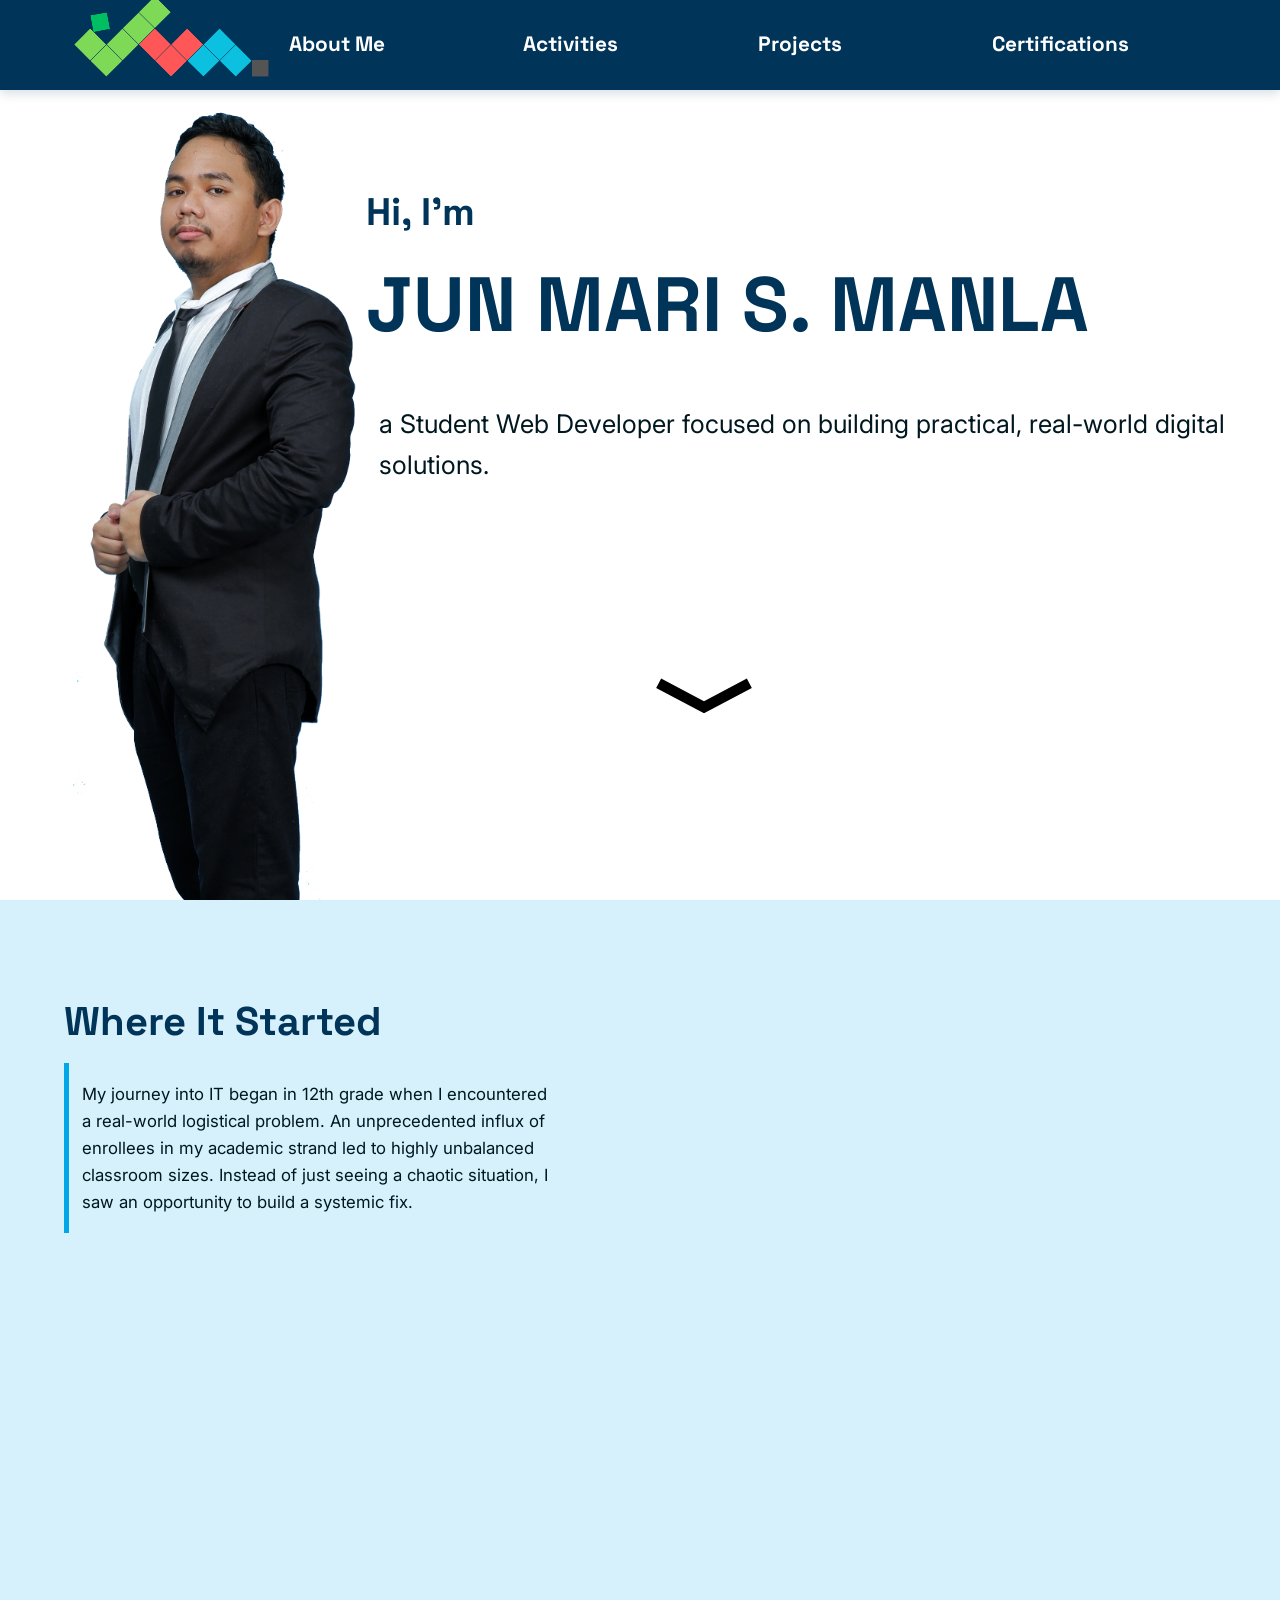
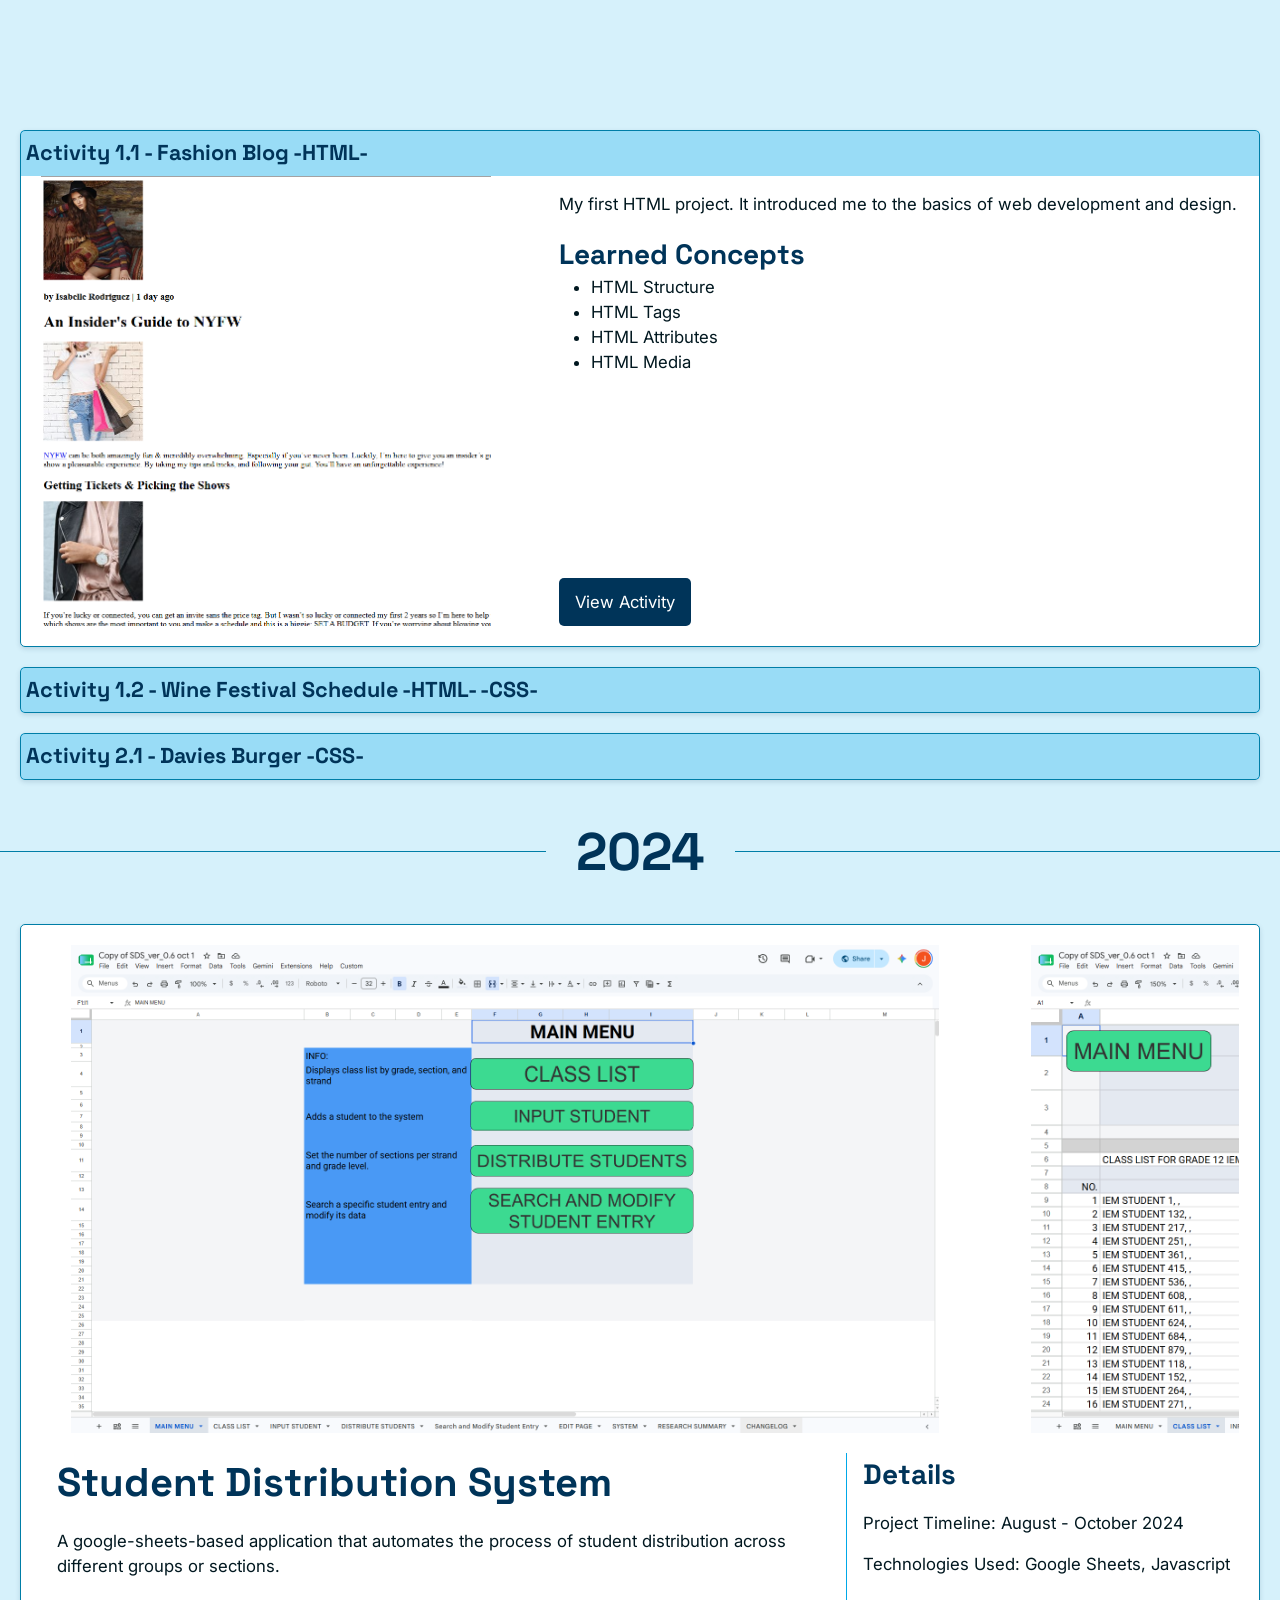
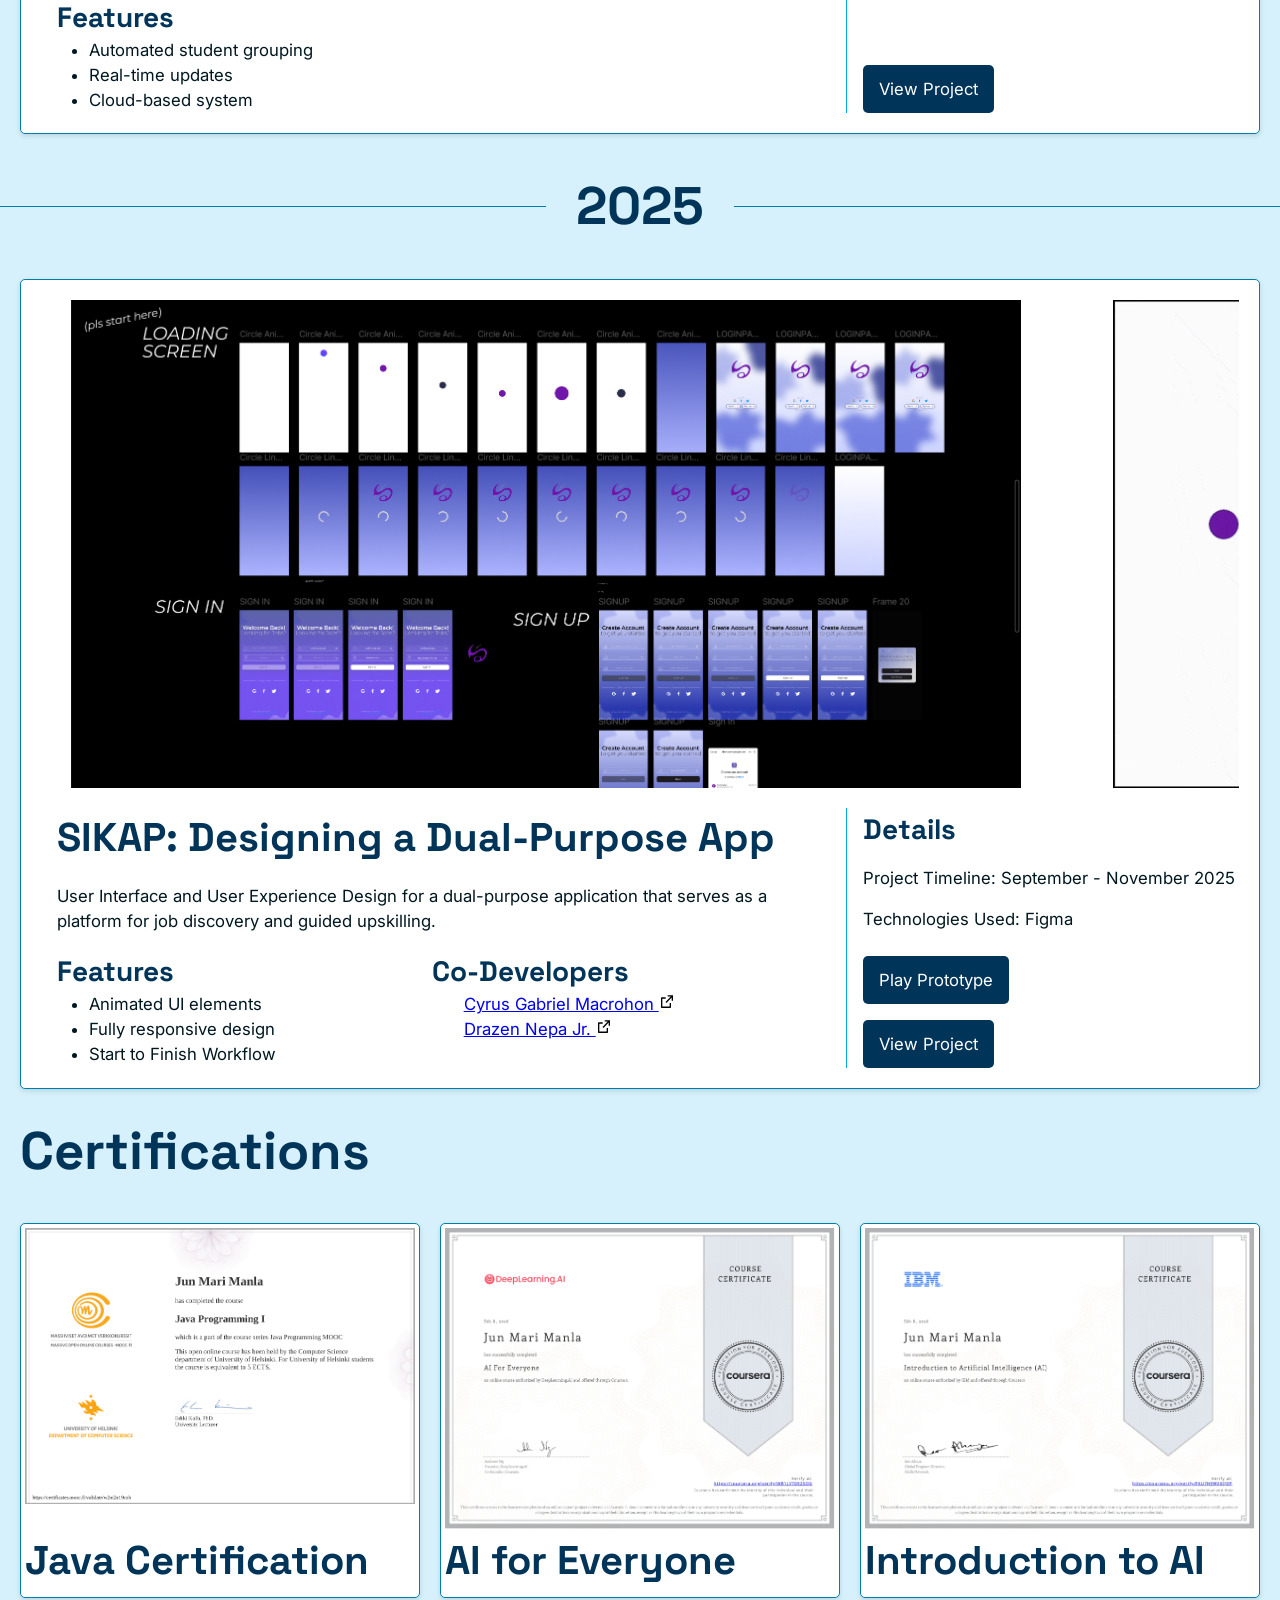
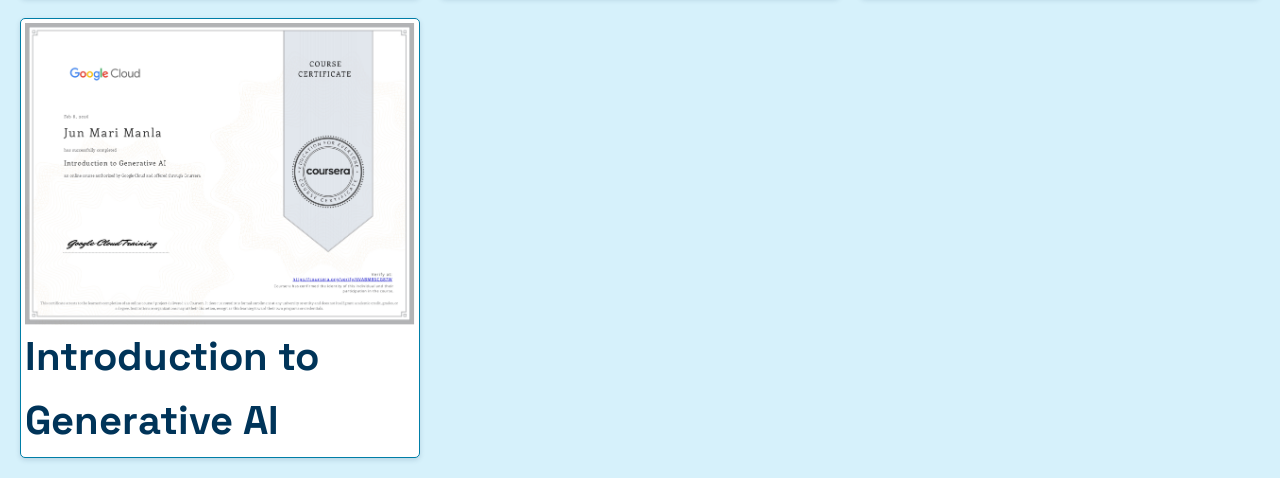
<file: index.html>
<!doctype html>
<html lang="en">
    <head>
        <meta charset="UTF-8" />
        <meta name="viewport" content="width=device-width, initial-scale=1.0" />
        <title>Portfolio</title>
        <link rel="preconnect" href="https://fonts.googleapis.com" />
        <link rel="preconnect" href="https://fonts.gstatic.com" crossorigin />
        <link
            href="https://fonts.googleapis.com/css2?family=Inter:wght@400;500;600&family=Space+Grotesk:wght@600;700&display=swap"
            rel="stylesheet"
        />
        <link rel="stylesheet" href="styles.css" />
        <script src="script.js" defer></script>
    </head>

    <body>
        <header>
            <a href="#landing-page" class="header-home"
                ><img src="./Assets/web-logo.svg" alt="Web Logo"
            /></a>
            <nav class="header-links" id="header-links">
                <a href="#about-me"><h3>About Me</h3></a>
                <a href="#act-container"><h3>Activities</h3></a>
                <a href="#projects"><h3>Projects</h3></a>
                <a href="#certifications"><h3>Certifications</h3></a>
            </nav>
            <button
                class="menu-toggle"
                type="button"
                aria-expanded="false"
                aria-controls="header-links"
                aria-label="Open navigation menu"
            >
                <img src="./Assets/menu-line.svg" alt="Menu" />
            </button>
        </header>

        <section id="landing-page">
            <img src="./Assets/me.png" alt="author image" />
            <div class="introduction">
                <h2 class="big">Hi, I'm</h2>
                <h1 class="huge">JUN MARI S. MANLA</h1>
                <p class="medium">
                    a Student Web Developer focused on building practical,
                    real-world digital solutions.
                </p>
                <a href="#about-me" class="down-arrow"
                    ><img
                        src="./Assets/arrow-down-wide-line.svg"
                        alt="Down Arrow"
                /></a>
            </div>
        </section>

        <section id="about-me">
            <div class="carousel no-scrollbar text-carousel">
                <ol class="carousel-media" role="list">
                    <li class="carousel-item flex-column">
                        <h2>Where It Started</h2>
                        <p>
                            My journey into IT began in 12th grade when I
                            encountered a real-world logistical problem. An
                            unprecedented influx of enrollees in my academic
                            strand led to highly unbalanced classroom sizes.
                            Instead of just seeing a chaotic situation, I saw an
                            opportunity to build a systemic fix.
                        </p>
                    </li>
                    <li class="carousel-item flex-column">
                        <h2>The First Solution</h2>
                        <p>
                            I developed an automated Google Sheets system to
                            evenly distribute students and pitched the solution
                            to my adviser. This initiative evolved into my very
                            first technical project: the "Student Distribution
                            System." <br />
                            <br />
                            ​Building this tool was a major turning point.It
                            made me realize my passion for using technology to
                            solve real-world problems.
                        </p>
                    </li>
                    <li class="carousel-item flex-column">
                        <h2>Looking Ahead</h2>
                        <p>
                            Moving forward, my goal is to integrate the latest
                            technologies to build intuitive, user-centered
                            solutions—creating digital applications that people
                            genuinely want to use every day.
                        </p>
                    </li>
                </ol>
            </div>
            
        </section>

        <section id="act-container">
            <div class="accordion">
                <div class="accordion-item">
                    <input type="radio" name="act" id="item1" checked />
                    <label for="item1" class="accordion-header"
                        ><h4>
                            Activity 1.1 - Fashion Blog -HTML-
                        </h4></label
                    >
                    <div class="activity">
                        <img
                            src="./Assets/fashionblog.png"
                            alt="Fashion Blog Activity"
                        />
                        <div class="activity-details">
                            <p>
                                My first HTML project. It introduced me to the
                                basics of web development and design.
                            </p>
                            <h3>Learned Concepts</h3>
                            <ul>
                                <li>HTML Structure</li>
                                <li>HTML Tags</li>
                                <li>HTML Attributes</li>
                                <li>HTML Media</li>
                            </ul>
                            <a
                                href="https://june-05.github.io/Activities/Fashion/"
                                target="_blank"
                                rel="noopener noreferrer"
                            >
                                <button><p>View Activity</p></button>
                            </a>
                        </div>
                    </div>
                </div>
            </div>

            <div class="accordion">
                <div class="accordion-item">
                    <input type="radio" name="act" id="item2" />
                    <label for="item2" class="accordion-header"
                        ><h4>
                            Activity 1.2 - Wine Festival Schedule -HTML-
                            -CSS-
                        </h4></label
                    >
                    <div class="activity">
                        <img
                            src="./Assets/WineFestival.png"
                            alt="Wine Festival Schedule Activity"
                        />
                        <div class="activity-details">
                            <p>
                                I learned how to create tables using HTML. I
                                also started to experiment with colors and fonts
                                in CSS.
                            </p>
                            <h3>Learned Concepts</h3>
                            <ul>
                                <li>HTML Tables</li>
                                <li>Spanning Columns and Rows</li>
                                <li>Table Head and Footer</li>
                                <li>CSS Styling</li>
                            </ul>
                            <a
                                href="https://june-05.github.io/Activities/Wine/"
                                target="_blank"
                                rel="noopener noreferrer"
                            >
                                <button><p>View Activity</p></button>
                            </a>
                        </div>
                    </div>
                </div>
            </div>

            <div class="accordion">
                <div class="accordion-item">
                    <input type="radio" name="act" id="item3" />
                    <label for="item3" class="accordion-header"
                        ><h4>
                            Activity 2.1 - Davies Burger -CSS-
                        </h4></label
                    >
                    <div class="activity">
                        <img
                            src="./Assets/Burger.png"
                            alt="Davies Burger Activity"
                        />
                        <div class="activity-details">
                            <p>
                                This focuses on CSS styling, including layout,
                                colors, and pseudoclasses like :hover. I learned
                                how to create a visually appealing web page.
                            </p>
                            <h3>Learned Concepts</h3>
                            <ul>
                                <li>CSS Syntax</li>
                                <li>CSS Box Model</li>
                                <li>CSS Display and Positioning</li>
                                <li>CSS Fonts</li>
                            </ul>
                            <a
                                href="https://june-05.github.io/Activities/Burger/"
                                target="_blank"
                                rel="noopener noreferrer"
                            >
                                <button><p>View Activity</p></button>
                            </a>
                        </div>
                    </div>
                </div>
            </div>
        </section>

        <section id="projects">
            <div id="proj-container">
                <fieldset class="year-divider">
                    <legend><h1>2024</h1></legend>
                </fieldset>

                <div class="project">
                    <!-- Carousel Tutorial https://www.aleksandrhovhannisyan.com/blog/image-carousel-tutorial/ -->
                    <div class="carousel no-scrollbar">
                        <ol class="carousel-media" role="list">
                            <li class="carousel-item">
                                <img
                                    src="./Assets/SDS_1.png"
                                    alt="Slide 1"
                                    class="carousel-image"
                                    loading="lazy"
                                    decoding="async"
                                />
                            </li>
                            <li class="carousel-item">
                                <img
                                    src="./Assets/SDS_2.png"
                                    alt="Slide 2"
                                    class="carousel-image"
                                    loading="lazy"
                                    decoding="async"
                                />
                            </li>
                            <li class="carousel-item">
                                <img
                                    src="./Assets/SDS_3.png"
                                    alt="Slide 3"
                                    class="carousel-image"
                                    loading="lazy"
                                    decoding="async"
                                />
                            </li>
                            <li class="carousel-item">
                                <img
                                    src="./Assets/SDS_4.png"
                                    alt="Slide 4"
                                    class="carousel-image"
                                    loading="lazy"
                                    decoding="async"
                                />
                            </li>
                            <li class="carousel-item">
                                <img
                                    src="./Assets/SDS_5.png"
                                    alt="Slide 5"
                                    class="carousel-image"
                                    loading="lazy"
                                    decoding="async"
                                />
                            </li>
                        </ol>
                    </div>
                    <div class="project-desc">
                        <h2>Student Distribution System</h2>
                        <p>
                            A google-sheets-based application that automates the
                            process of student distribution across different
                            groups or sections.
                        </p>
                        <h3>Features</h3>
                        <ul>
                            <li>Automated student grouping</li>
                            <li>Real-time updates</li>
                            <li>Cloud-based system</li>
                        </ul>
                    </div>
                    <div class="project-details">
                        <h3>Details</h3>
                        <p>Project Timeline: August - October 2024</p>
                        <p>Technologies Used: Google Sheets, Javascript</p>
                        <a
                            href="https://docs.google.com/spreadsheets/d/1LIIwSqbAruyI_gJvOYWBhGeZ61KDzXT1re8E7DlrZr8/edit?usp=sharing"
                            target="_blank"
                            rel="noopener noreferrer"
                        >
                            <button><p>View Project</p></button>
                        </a>
                    </div>
                </div>

                <fieldset class="year-divider">
                    <legend><h1>2025</h1></legend>
                </fieldset>

                <div class="project">
                    <!-- Carousel Tutorial https://www.aleksandrhovhannisyan.com/blog/image-carousel-tutorial/ -->
                    <div class="carousel no-scrollbar">
                        <ol class="carousel-media" role="list">
                            <li class="carousel-item">
                                <img
                                    src="./Assets/sikap1.png"
                                    alt="Slide 1"
                                    class="carousel-image"
                                    loading="lazy"
                                    decoding="async"
                                    class="fullscreen-img"
                                    onclick="toggleFullscreen(this)"
                                />
                            </li>
                            <li class="carousel-item">
                                <img
                                    src="./Assets/sikap_gif1.gif"
                                    alt="Slide 2"
                                    class="carousel-image"
                                    loading="lazy"
                                    decoding="async"
                                />
                            </li>
                            <li class="carousel-item">
                                <img
                                    src="./Assets/sikap2.png"
                                    alt="Slide 3"
                                    class="carousel-image"
                                    loading="lazy"
                                    decoding="async"
                                />
                            </li>
                            <li class="carousel-item">
                                <img
                                    src="./Assets/sikap_gif2.gif"
                                    alt="Slide 4"
                                    class="carousel-image"
                                    loading="lazy"
                                    decoding="async"
                                />
                            </li>
                            <li class="carousel-item">
                                <img
                                    src="./Assets/sikap_gif3.gif"
                                    alt="Slide 5"
                                    class="carousel-image"
                                    loading="lazy"
                                    decoding="async"
                                />
                            </li>
                            <li class="carousel-item">
                                <img
                                    src="./Assets/sikap_gif4.gif"
                                    alt="Slide 6"
                                    class="carousel-image"
                                    loading="lazy"
                                    decoding="async"
                                />
                            </li>
                        </ol>
                    </div>
                    <div class="project-desc">
                        <h2>SIKAP: Designing a Dual-Purpose App</h2>
                        <p>
                            User Interface and User Experience Design for a
                            dual-purpose application that serves as a platform
                            for job discovery and guided upskilling.
                        </p>
                        <div class="grid">
                            <div>
                                <h3>Features</h3>
                                <ul>
                                    <li>Animated UI elements</li>
                                    <li>Fully responsive design</li>
                                    <li>Start to Finish Workflow</li>
                                </ul>
                            </div>
                            <div>
                                <h3>Co-Developers</h3>
                                <ul class="no-design">
                                    <li>
                                        <a href="https://kujin.pages.dev/" target="_blank"
                                            >Cyrus Gabriel Macrohon
                                            <img
                                                src="./Assets/external-link-line.svg"
                                        /></a>
                                    </li>
                                    <li>
                                        <a href="https://dnepa250000000529-rgb.github.io/" target="_blank"
                                            >Drazen Nepa Jr.
                                            <img
                                                src="./Assets/external-link-line.svg"
                                        /></a>
                                    </li>
                                </ul>
                            </div>
                        </div>
                    </div>
                    <div class="project-details">
                        <h3>Details</h3>
                        <p>Project Timeline: September - November 2025</p>
                        <p>Technologies Used: Figma</p>

                        <a
                            href="https://www.figma.com/proto/uCsSbZrkTSMgM2eMP9kK3T/Group-9-BSIT1A-MACROHON-MANLA-NEPA?node-id=510-3364&p=f&viewport=800%2C421%2C0.18&t=CL1jtxoSWVKQL65O-1&scaling=scale-down&content-scaling=fixed&starting-point-node-id=510%3A3352&page-id=0%3A1"
                            target="_blank"
                            rel="noopener noreferrer"
                        >
                            <button class="top"><p>Play Prototype</p></button>
                        </a>
                        <a
                            href="https://www.figma.com/design/uCsSbZrkTSMgM2eMP9kK3T/Group-9-BSIT1A-MACROHON-MANLA-NEPA?node-id=0-1&t=b9Ep4sDA1TXbVDPp-1"
                            target="_blank"
                            rel="noopener noreferrer"
                        >
                            <button><p>View Project</p></button>
                        </a>
                    </div>
                </div>
            </div>
        </section>

        <section id="certifications">
            <h1>Certifications</h1>
            <div id="cert-container">
                <div class="cert" tabindex="0">
                    <img
                    src="./Assets/java1.png"
                    alt="Java Certification"
                    width="100%"
                    />
                    <h2>Java Certification</h2>
                    <a href="https://certificates.mooc.fi/validate/w2ni2n19coh" target="_blank" rel="noopener noreferrer"></a>
                </div>

                <div class="cert" tabindex="1">
                    <img
                        src="./Assets/coursera1.jpg"
                        alt="Java Certification"
                        width="100%"
                    />
                    <h2>AI for Everyone</h2>
                    <a href="https://coursera.org/verify/WB1LYTDE2SOG" target="_blank" rel="noopener noreferrer"></a>
                </div>

                <div class="cert" tabindex="2">
                    <img
                        src="./Assets/coursera2.jpg"
                        alt="Java Certification"
                        width="100%"
                    />
                    <h2>Introduction to AI</h2>
                    <a href="https://coursera.org/verify/FKU7HEWVXQDP" target="_blank" rel="noopener noreferrer"></a>
                </div>

                <div class="cert" tabindex="3">
                    <img
                        src="./Assets/coursera3.jpg"
                        alt="Java Certification"
                        width="100%"
                    />
                    <h2>Introduction to Generative AI</h2>
                    <a href="https://coursera.org/verify/6VABMBSCG87W" target="_blank" rel="noopener noreferrer"></a>
                </div>
            </div>
        </section>
    </body>
</html>
</file>
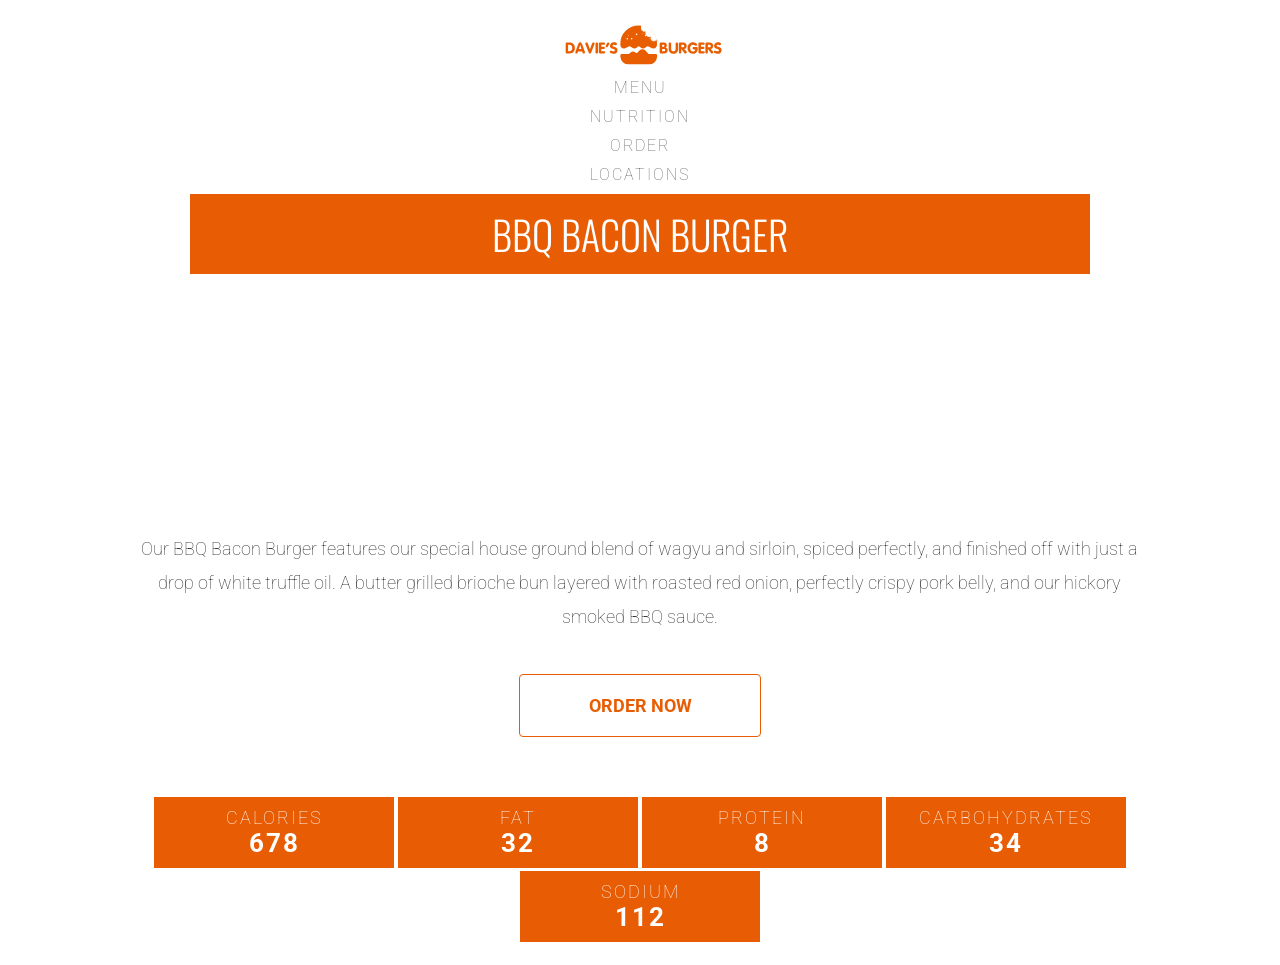
<file: Activities/Burger/index.html>
<!DOCTYPE html>
<html>
<head>
  <title>Davie JR's Menu</title>
  <meta name="viewport" content="width=device-width, initial-scale=1.0">
  <link rel="icon" type="svg" href="./burger-bitten-logo.svg">
  <link href="https://fonts.googleapis.com/css?family=Roboto:100,500,700|Oswald:300,400,700" rel="stylesheet">
  <link rel="stylesheet" type="text/css" href="style.css">
</head>

<body>

  <!-- Navigation Section -->

  <nav>
    <img src="./burger-bitten.svg" />
    <span><a href="#">MENU</a></span>
    <span><a href="#nutrition">NUTRITION</a></span>
    <span><a href="#">ORDER</a></span>
    <span><a href="#">LOCATIONS</a></span>
  </nav>

  <!-- Content Section -->

  <div class="content">

    <!-- Content Header -->
    
    <div class="header">
      <h1>BBQ BACON BURGER</h1>
    </div>

    <!-- Content Body -->

    <div class="body">
      <p>
        Our BBQ Bacon Burger features our special house ground blend of wagyu and sirloin, spiced perfectly, and finished off with just a drop of white truffle oil. A butter grilled brioche bun layered with roasted red onion, perfectly crispy pork belly, and our hickory smoked BBQ sauce.
      </p>

      <!-- Order Button -->

      <a href="#" class="button">ORDER NOW</a>

      <!-- Nutrition Information -->
      
      <ul id="nutrition" class="nutrition">
        <li>
          <span class="category">CALORIES</span>
          <span class="value">678</span>
        </li>
        <li>
          <span class="category">FAT</span>
          <span class="value">32</span>
        </li>
        <li>
          <span class="category">PROTEIN</span>
          <span class="value">8</span>
        </li>
        <li>
          <span class="category">CARBOHYDRATES</span>
          <span class="value">34</span>
        </li>
        <li>
          <span class="category">SODIUM</span>
          <span class="value">112</span>
        </li>
      </ul>
    </div>
  </div>
  
</body>
</html>
</file>
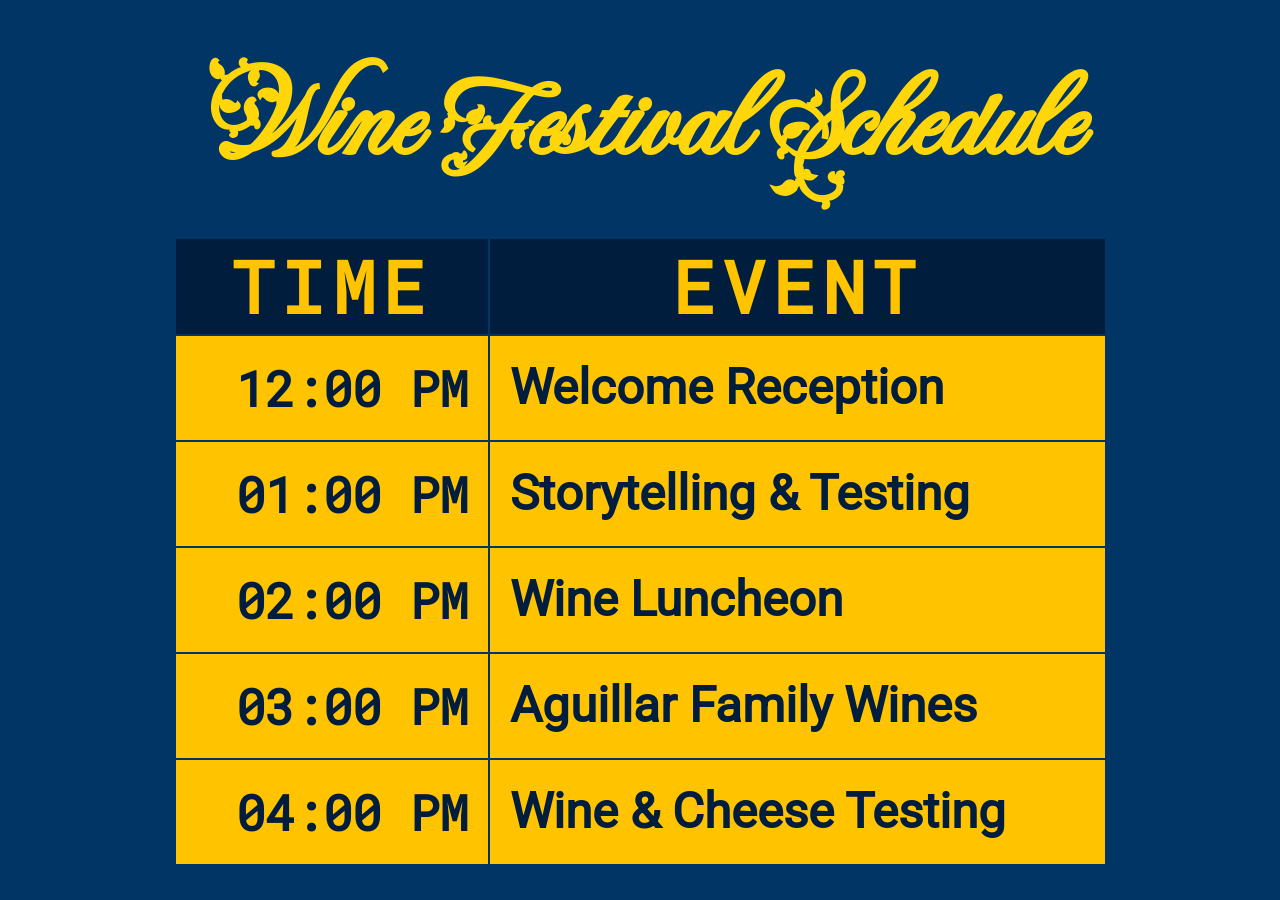
<file: Activities/Wine/index.html>
<!DOCTYPE html>
<html lang="en">
<head>
    <meta charset="UTF-8">
    <meta name="viewport" content="width=device-width, initial-scale=1.0">
    <title>Wine Festival</title>
    <link rel="stylesheet" href="styles.css">
</head>
<body>

    <div class="container">
        <table>
            <thead id="table-header">
                <tr>
                    <th colspan="2"><h1>Wine Festival Schedule</h1></th>
                </tr>
                <tr>
                    <th><h2>Time</h2></th>
                    <th><h2>Event</h2></th>
                </tr>
            </thead>
            <tbody id="table-body">
                <tr>
                    <td class="left"><h3>12:00 PM</h3></td>
                    <td><h3>Welcome Reception</h3></td>
                </tr>
                <tr>
                    <td class="left"><h3>01:00 PM</h3></td>
                    <td><h3>Storytelling &amp; Testing</h3></td>
                </tr>
                <tr>
                    <td class="left"><h3>02:00 PM</h3></td>
                    <td><h3>Wine Luncheon</h3></td>
                </tr>
                <tr>
                    <td class="left"><h3>03:00 PM</h3></td>
                    <td><h3>Aguillar Family Wines</h3></td>
                </tr>
                <tr>
                    <td class="left"><h3>04:00 PM</h3></td>
                    <td><h3>Wine &amp; Cheese Testing</h3></td>
                </tr>
            </tbody>
        </table>
    </div>
    
</body>
</html>
</file>
<file: styles.css>
* {
    box-sizing: border-box;
    margin: 0;
    padding: 0;
}

html {
    height: 100%;
    scroll-behavior: smooth;
    scroll-snap-type: y mandatory;
}

/* COLORS */
:root {
    --header-height: 10vh;
    --black: #00171f;
    --dark-blue: #003459;
    --blue: #007ea7;
    --light-blue: #00a8e8;
    --lighter-blue: rgba(0, 168, 232, 0.4);
    --white: #ffffff;
    --surface-tint: rgba(0, 168, 232, 0.16);
    --shadow-blue: rgba(0, 52, 89, 0.15);
    --overlay-dark: rgba(0, 23, 31, 0.9);
    --font-heading: "Space Grotesk", "Segoe UI", sans-serif;
    --font-body: "Inter", "Segoe UI", sans-serif;
}

/* FONTS */
h1 {
    font-family: var(--font-heading);
    font-weight: 700;
    font-size: clamp(1.7rem, 3vw + 0.9rem, 3.3rem);
    margin: 10px 20px;
    color: var(--dark-blue);
}

h2 {
    font-family: var(--font-heading);
    font-weight: 700;
    font-size: clamp(1.35rem, 2.4vw + 0.85rem, 2.5rem);
    color: var(--dark-blue);
}

h3 {
    font-family: var(--font-heading);
    font-weight: 700;
    font-size: clamp(1.1rem, 1.7vw + 0.85rem, 1.75rem);
    color: var(--dark-blue);
}

h4 {
    font-family: var(--font-heading);
    font-weight: 700;
    font-size: clamp(1rem, 1vw + 0.8rem, 1.35rem);
    color: var(--dark-blue);
}

p,
li {
    font-family: var(--font-body);
    font-weight: 400;
    font-size: clamp(0.9rem, 0.55vw + 0.82rem, 1.05rem);
    color: var(--black);
}

li {
    margin-left: 2rem;
}

p {
    margin-bottom: 1rem;
    margin-top: 1rem;
}

.big {
    font-size: 3vw;
    margin: 0 0px;
    padding: 0 0px;
    text-align: left;
}

.huge {
    font-size: 6vw;
    margin: 0 0px;
    padding: 0 0px;
    text-align: left;
}

.medium {
    font-size: 2vw;
    margin: 2vw 0px;
    padding: 1vw 1vw;
    text-align: left;
}

/* Main Container */
body {
    min-height: 100%;
    font-family: var(--font-body);
    background-color: var(--surface-tint);
    color: var(--black);
    line-height: 1.6;
    -webkit-font-smoothing: antialiased;
    text-rendering: optimizeLegibility;
}

a,
button,
input,
textarea,
select {
    font-family: inherit;
}

/* Header */
header {
    font-size: 3vw;
    position: fixed;
    display: flex;
    justify-content: space-between;
    align-items: center;
    padding: 0% 5%;
    top: 0;
    width: 100%;
    height: var(--header-height);
    background-color: var(--dark-blue);
    box-shadow: 0 4px 10px var(--shadow-blue);
    z-index: 100;
}

header a {
    h3 {
        color: var(--white);
        font-size: clamp(0.8rem, 1.7vw + 0.85rem, 1.3rem);
    }
    width: 100%;
    text-decoration: none;
    margin: 0 10px;
}

header img {
    max-height: 9vh;
    width: auto;
    object-fit: contain;
}

.header-links {
    display: flex;
    width: 100%;
    align-items: center;
    justify-content: space-between;
}

.header-home {
    width: auto;
}

.menu-toggle {
    display: none;
    border: none;
    background: transparent;
    cursor: pointer;
}

/* Landing Page */
#landing-page {
    margin-top: var(--header-height);
    height: calc(100vh - var(--header-height));
    width: 100%;
    color: var(--black);
    display: grid;
    grid-template-columns: 2fr 5fr;
    overflow: hidden;
    background-color: var(--white);
    scroll-snap-align: start;
    scroll-snap-stop: always;
    scroll-margin-top: var(--header-height);
}

#landing-page img {
    object-fit: cover;
    height: 80%;
    max-width: 100%;
    z-index: 5;
    justify-self: end;
}

.introduction {
    margin-top: 10%;
}

.introduction a {
    width: 10vw;
    position: absolute;
    left: 50%;
    top: 70vh;
    animation: jumpInfinite 1.5s infinite;
}

@keyframes jumpInfinite {
    0% {
        transform: translateY(0);
    }
    50% {
        transform: translateY(20px);
    }
    100% {
        transform: translateY(0);
    }
}

/* About Me */
#about-me {
    min-height: calc(100vh - var(--header-height));
    width: auto;
    display: grid;
    grid-template-columns: 1fr 1fr 2fr;
    align-items: space-between;
    scroll-snap-align: start;
    scroll-snap-stop: always;
    scroll-margin-top: var(--header-height);
}

/* Uses the already exisiting carousel from the projects tab with a few modifications */
.carousel-item.flex-column {
    padding: 10vh 5vw 0 5vw;
    width: 100%;
    display: flex;
    flex-direction: column;
    justify-content: baseline;

    p {
        padding: 2vh 2vw 2vh 1vw;
        height: auto;
        margin: 1vh 0;
        border-left: 5px solid var(--light-blue);
    }
}

/* Activities */

#act-container {
    max-height: calc(100vh - var(--header-height));
    scroll-snap-align: start;
    scroll-snap-stop: always;
    scroll-margin-top: var(--header-height);
}

.project,
#certifications {
    min-height: calc(100vh - var(--header-height));
    scroll-snap-align: start;
    scroll-snap-stop: always;
    scroll-margin-top: var(--header-height);
}

.accordion-item {
    label {
        display: block;
        padding: 5px;
        background-color: var(--lighter-blue);
    }
    border: 1px solid var(--blue);
    border-radius: 5px;
    box-shadow: 0 2px 5px var(--shadow-blue);
    background-color: var(--white);
    margin: 20px;
}

.accordion input {
    display: none;
}

.activity {
    display: none;
    button {
        display: none;
    }
    max-height: 0;
    overflow: hidden;
    transition: max-height 0.3s ease;
}

.accordion input:checked ~ .activity {
    display: flex;
    button {
        display: inline-block;
    }
    max-height: 80vh;
    gap: 20px;
    padding: 0 20px 20px 20px;
}

.activity {
    display: flex;
    flex-direction: row;
    align-items: top;
}

.activity img {
    display: block;
    height: 50vh;
    aspect-ratio: 1/1;
    object-fit: contain;
}

.activity-details {
    position: relative;
    line-height: 1.5;
    padding-bottom: 3rem;
    padding-left: 3rem;
}

.activity-details button,
.project-details button {
    position: absolute;
    bottom: 0%;
    line-height: 0;
    padding: 0.5rem 1rem;
    background-color: var(--dark-blue);

    p {
        color: var(--white);
    }

    border: none;
    border-radius: 5px;
    cursor: pointer;
}

.activity-details button:hover,
.activity-details button:focus-visible,
.project-details button:hover,
.project-details button:focus-visible {
    p {
        color: var(--black);
    }
    background-color: var(--blue);
}

/* Projects */
.project-details .top {
    bottom: 4rem;
}

.project {
    height: 90vh;
    display: grid;
    grid-template-columns: 2fr 1fr;
    gap: 20px;
    margin: 20px;
    padding: 20px;
    border: 1px solid var(--blue);
    border-radius: 5px;
    box-shadow: 0 2px 5px var(--shadow-blue);
    background-color: var(--white);
    anchor-scope: --tooltip-anchor;
}

.project-desc {
    padding: 0 20px;
    line-height: 1.5;
    padding-left: 1rem;
}

.project-desc .grid {
    display: grid;
    grid-template-columns: 1fr 1fr;
}

.project-desc .no-design {
    list-style: none;
    padding-left: 0;

    img {
        width: clamp(0.9rem, 0.55vw + 0.82rem, 1.05rem);
        aspect-ratio: 1/1;
    }
}

.project-details {
    position: relative;
    line-height: 1.5;
    border-left: 1px solid var(--light-blue);
    padding-left: 1rem;
}

.year-divider {
    border-top: 1px solid var(--blue);
    border-bottom: none;
    border-left: none;
    border-right: none;
    text-align: center;
}

.year-divider legend {
    padding: 0 10px;
}

/* Carousel for Projects */
.carousel {
    grid-column: span 2;

    anchor-name: --tooltip-anchor;

    overflow-x: auto;
    scroll-snap-type: x mandatory;
    scroll-behavior: smooth;

    /* Buttons from https://developer.chrome.com/blog/carousels-with-css#meet_scroll-button_and_scroll-marker */
    &::scroll-button(*) {
        position: absolute;
        background-color: var(--dark-blue);
        color: var(--white);
        border: 2px solid var(--white);
        border-radius: 100%;
        width: 4rem;
        font-size: 3rem;
        aspect-ratio: 1/1;
        position-anchor: --tooltip-anchor;
        position-area: center;
    }

    &::scroll-button(left) {
        content: "<" / "Scroll Left";
        left: calc(anchor(left) - 2%);
    }

    &::scroll-button(right) {
        content: ">" / "Scroll Right";
        right: calc(anchor(right) - 2%);
    }

    &::scroll-button(*):focus-visible {
        outline-offset: 5px;
        outline-color: var(--light-blue);
    }

    &::scroll-button(*):disabled {
        opacity: 0.5;
        pointer-events: none;
    }

    /* scroll-marker-group: after; */
}

.text-carousel {
    height: auto;

    .carousel-media {
        height: auto;
    }

    
}

.carousel [role="list"] {
    padding: 0;
    list-style: none;
}

.carousel-media {
    display: flex;
    height: 100%;
}

.carousel-item {
    padding: 0 30px;
    height: 100%;
    flex-shrink: 0;
    scroll-snap-align: center;
    scroll-snap-stop: always;

    /* ::scroll-marker {
        content: 'O' / "O";
    }

    ::scroll-marker:target-current {
    background: var(red);
  } */
}

.carousel-item:first-of-type {
    /* Allow users to fully scroll to the start */
    scroll-snap-align: start;
}
.carousel-item:last-of-type {
    /* Allow users to fully scroll to the end */
    scroll-snap-align: end;
}

.carousel-item > *,
.carousel-item :is(picture, figure, img, gif) {
    height: 100%;
}

.carousel-item img {
    display: block;
    width: auto;
}

.no-scrollbar {
    /* Safari, Chrome, and Opera */
    &::-webkit-scrollbar {
        display: none;
    }
    /* Firefox */
    scrollbar-width: none;
    /* IE and Edge */
    -ms-overflow-style: none;
}

/* Change the cursor to a magnifying glass over the image */
.fullscreen-img {
    max-width: 100%;
    cursor: zoom-in;
}

/* Optional: Prevent black bars by telling the browser how to fit the image */
.fullscreen-img:fullscreen {
    object-fit: contain;
    background-color: black;
}

/* Certificates */
#cert-container {
    display: grid;
    grid-template-columns: repeat(auto-fit, minmax(300px, 1fr));
    align-items: bottom;
    gap: 20px;
    padding: 20px;
}

.cert {
    position: relative;
    display: flex;
    flex-direction: column;
    border: 1px solid var(--blue);
    border-radius: 5px;
    box-shadow: 0 2px 5px var(--shadow-blue);
    background-color: var(--white);
    padding: 1%;
    justify-content: space-between;
    cursor: pointer;
}

.cert a {
    position: absolute;
    top: 0;
    right: 0;
    bottom: 0;
    left: 0;
    z-index: 1;
}

.cert:hover {
    transform: scale(1.02);
    transition: transform 0.2s ease;
}

/* MOBILE VIEW */
@media (width < 768px) {

    /* FONTS */
    h1 {
        font-weight: 1000;
        font-size: clamp(3.4rem, 6vw + 1.8rem, 6.6rem); 
    }

    h2 {
        font-family: var(--font-heading);
        font-weight: 700;
        font-size: clamp(1.35rem, 2.4vw + 0.85rem, 2.5rem);
        color: var(--dark-blue);
    }

    h3 {
        font-family: var(--font-heading);
        font-weight: 700;
        font-size: clamp(1.1rem, 1.7vw + 0.85rem, 1.75rem);
        color: var(--dark-blue);
    }

    h4 {
        font-family: var(--font-heading);
        font-weight: 700;
        font-size: clamp(1rem, 1vw + 0.8rem, 1.35rem);
        color: var(--dark-blue);
    }

    p,
    li {
        font-family: var(--font-body);
        font-weight: 400;
        font-size: clamp(0.9rem, 0.55vw + 0.82rem, 1.05rem);
        color: var(--black);
    }

    /* HEADER */
    header {
        top: 0;
        left: 0;
        right: 0;
        width: 100%;
        height: 4rem;
        min-height: 4rem;
        justify-content: center;
        padding: 0 0.75rem;
        transform: translateZ(0);
    }

    .header-home {
        width: auto;
        margin: 0;
        position: absolute;
        left: 50%;
        transform: translateX(-50%);
    }

    .header-home img {
        max-height: 2.8rem;
    }

    .menu-toggle {
        display: flex;
        align-items: center;
        justify-content: center;
        position: absolute;
        right: 1rem;
        width: 2.5rem;
        height: 2.5rem;
        padding: 0.2rem;
        z-index: 102;
    }

    .menu-toggle img {
        width: 100%;
        height: 100%;
        object-fit: contain;
    }

    .header-links {
        display: none;
        position: fixed;
        top: 4rem;
        right: 0;
        width: min(68vw, 16rem);
        flex-direction: column;
        align-items: stretch;
        gap: 0.25rem;
        padding: 0.75rem;
        background-color: rgba(0, 52, 89, 0.96);
        box-shadow: 0 6px 15px var(--shadow-blue);
        z-index: 101;
    }

    .header-links a {
        width: 100%;
        margin: 0;
        padding: 0.35rem 0.5rem;
        border-radius: 4px;
        background-color: rgba(255, 255, 255, 0.08);
    }

    .header-links h3 {
        color: var(--white);
        font-size: clamp(1rem, 2.8vw + 0.6rem, 1.3rem);
    }

    header.menu-open .header-links {
        display: flex;
    }

        /* CHANGE HAMBURGER MENU ICON COLOR */
    header button img { 
        filter: brightness(0) invert(1);
    }

    /* DISABLE SCROLL SNAP */
    html {
        scroll-snap-type: none;
    }

    /* LANDING PAGE */
    #landing-page {
        display: flex;
        position: relative;
        flex-direction: column;
        align-items: center;
        justify-content: center;
        height: 90vh;
        overflow: hidden;
        margin-top: 0;
        padding: 0 0 0 0;
        background-image: url("./Assets/me.png");
        background-repeat: no-repeat;
        background-position: center -30%;
        background-size: 70% auto;

        img {
            display: none;
        }
    }

    .introduction {
        position: absolute;
        inset: 0;
        display: flex;
        flex-direction: column;
        justify-content: center;
        align-items: center;
        width: 100%;
        text-align: center;
        padding: 35vh 1rem 4.5rem 1rem;
        margin-top: 0;
        z-index: 1;
        background: linear-gradient(
            to bottom,
            rgba(0, 23, 31, 0) 40%,
            rgba(0, 52, 89, 0.72) 72%,
            rgba(0, 23, 31, 0.92) 100%
        );

        .big {
            font-size: clamp(2rem, 6vw + 0.8rem, 3rem);
            text-align: center;
            margin: 0;
        }

        .huge {
            font-size: clamp(3rem, 8.5vw + 0.9rem, 5rem);
            line-height: 1.08;
            text-align: center;
            margin: 0.25rem 0 0 0;
        }

        .medium {
            font-size: clamp(1.05rem, 2.1vw + 0.7rem, 1.45rem);
            margin: 1rem 0 0 0;
            padding: 0;
            text-align: center;
            max-width: 24rem;
        }

        h1,
        h2,
        p {
            color: var(--white);
            text-align: center;
        }

        a {
            width: auto;
            position: absolute;
            left: 50%;
            bottom: 1rem;
            top: auto;
            transform: translateX(-50%);
            animation: none;
        }
    }

    .down-arrow img {
        width: 2.6rem;
        height: 2.6rem;
    }

    /* ABOUT ME */
    #about-me {
        min-height: auto;
        display: flex;
        flex-direction: column;
        align-items: center;
        justify-content: center;
        height: auto;
        z-index: 1;
        padding: 1rem;

        .carousel {
            width: 90%;

            &::scroll-button(left) {
                left: calc(anchor(left) - 10%);
            }

            &::scroll-button(right) {
                right: calc(anchor(right) - 5%);
            }

        }
    }

    .text-carousel {
        width: min(100%, 36rem);
        margin: 0 auto;
        padding: 0.75rem;

        .carousel-media {
            width: 100%;
        }
    }

    /* ACTIVITIES */
    #act-container {
        max-height: fit-content;
        padding: 1rem;
    }

    .accordion input:checked ~ .activity {
        max-height: 65vh;
    }

    .activity {
        flex-direction: column;
        align-items: center;
        justify-content: center;
        z-index: 1;

        .activity-details {
            text-align: center;
            padding-left: 0;

            li {
                text-align: left;
            }

            button {
                position: relative;
                bottom: 0;
                margin-top: 1rem;
            }
        }

        img {
            width: 80%;
            object-fit: contain;
        }
    }

    /* PROJECTS */
    .project {
        height: auto;
        min-height: auto;
        grid-template-columns: 1fr;
        gap: 1rem;
        margin: 1rem;
        padding: 1rem;
    }

    .project .carousel {
        grid-column: auto;
    }

    .project .carousel-media {
       align-items: center;
       height: auto;
    }

    .project .carousel-item {
        width: 100%;
        padding: 0;
        flex: 0 0 100%;
    }

    .project .carousel-item img {
        width: 100%;
        height: auto;
        object-fit: contain;
    }

    .project .carousel-item img[src$=".gif"]{
        width: 50%;
        margin: 0 auto;
    }

    .project-desc {
        padding: 0;
    }

    .project-details {
        position: static;
        border-left: none;
        border-top: 1px solid var(--light-blue);
        padding-left: 0;
        padding-top: 1rem;
    }

    .project-details .top {
        bottom: auto;
    }

    .project-details button {
        position: static;
        margin-top: 0.75rem;
    }

    .year-divider {
        margin: 2rem 1rem 1.5rem 1rem;
    }

    .year-divider legend {
        padding: 0 0.75rem;
    }

    .grid {
        grid-template-columns: 1fr !important;
    }

}
</file>
<file: Activities/Burger/style.css>
/* Universal Styles */

body {
    background-image: url("https://s3.amazonaws.com/codecademy-content/courses/web-101/unit-6/htmlcss1-img_foodlogo.png");
    text-align: center;
    font-family: 'Roboto', sans-serif;
    font-size: 18px;
  }
  
  a {
    text-decoration: none;
  }
  
  /* Navigation */
  
  nav {
    text-align: center;
  
  }
  
  nav img {
    display: block;
    width: 180px;
    margin: 0 auto;
  }
  
  nav span {
    display: block;
    font-size: 16px;
    font-weight: 100;
    letter-spacing: 2px;
    margin: 10px 0px;
  }
  
  nav a:hover {
    color: #E85D04;
    font-weight: bold;
  }
  
  nav a {
    color: #666666;
  }
  
  /* Content Container */
  
  .content {
    height: 500px;
    margin: 10 auto;
    width: 100%;
  }
  
  /* Content Header */
  
  .header {
    background-image: url("https://s3.amazonaws.com/codecademy-content/courses/web-101/unit-6/htmlcss1-img_burgerphoto.jpeg");
    background-position: center;
    background-size: cover;
    height: 320px;
  }
  
  .header h1 {
    background-color: #E85D04;
    color: #FFF;
    font-family: 'Oswald', sans-serif;
    font-size: 40px;
    font-weight: 300;
    line-height: 40px;
    width: 68%;
    padding: 20px;
    margin: 0 auto;
  }
  
  /* Content Body */
  
  .content .body {
    width: 90%;
    margin: 0 auto;
  }
  
  .body p {
    color: #333333;
    font-weight: 100;
    line-height: 34px;
    width: 90%;
    margin-top: 18px;
    margin-left: auto;
    margin-right: auto;
  }
  
  /* Content Button */
  
  .button {
    border-radius: 4px;
    color: #E85D04;
    display: block;
    font-weight: 700;
    width: 200px;
    padding: 20px;
    margin: 40px auto;
    border: 1px solid #E85D04;
  }
  
  .button:hover {
    background-color: #E85D04;
    border: 1px solid #E85D04;
    color: #FFF;
  }
  
  /* Content Nutrition */
  
  ul.nutrition {
    padding: 20px;
  }
  
  ul.nutrition li {
    display: inline-block;
    background-color: #E85D04;
    list-style: none;
    width: 200px;
    padding: 10px 20px;
    margin: 0 0 3px 0;
  }
  
  .nutrition .category {
    color: white;
    font-weight: 100;
    letter-spacing: 2px;
    display: block;
  }
  
  .nutrition .value {
    color: white;
    font-size: 26px;
    font-weight: 700;
    letter-spacing: 2px;
  }
</file>
<file: Activities/Wine/styles.css>
/* Styles by MANLA, Jun Mari S. */

:root {
    --ink-black: #000814ff;
    --prussian-blue: #001d3dff;
    --regal-navy: #003566ff;
    --school-bus-yellow: #ffc300ff;
    --gold: #ffd60aff;
}

@font-face {
    font-family: 'Roboto';
    src: url('./Fonts/Roboto-Regular.ttf') format('truetype');
}

@font-face {
    font-family: 'FleurDeLeah';
    src: url('./Fonts/FleurDeLeah-Regular.ttf') format('truetype');
}

@font-face {
    font-family: 'RobotoMono';
    src: url('./Fonts/RobotoMono-Regular.ttf') format('truetype');
}

* {
    margin: 0;
    padding: 0;
    box-sizing: border-box;
}

body{
    background-color: var(--regal-navy);
}

h1{
    font-family: 'FleurDeLeah';
    font-size: clamp(5rem, 8vw + 1rem, 10rem);
    padding: 30px;
    color: var(--gold);
}

h2{
    font-family: 'RobotoMono';
    font-size: clamp(2rem, 5vw + 1rem, 4.5rem);
    text-transform: uppercase;
    letter-spacing: .1em;
    color: var(--school-bus-yellow);
    background-color: var(--prussian-blue);
}

td{
    font-family: 'Roboto';
    padding: 20px;
    text-align: left;
    font-size: clamp(1rem, 2vw + 1rem, 3rem);
    background-color: var(--school-bus-yellow);
    color: var(--prussian-blue);
}

.left {
    font-family: 'RobotoMono';
    text-align: right;
}

table {
    margin: 1% auto;
}
</file>
